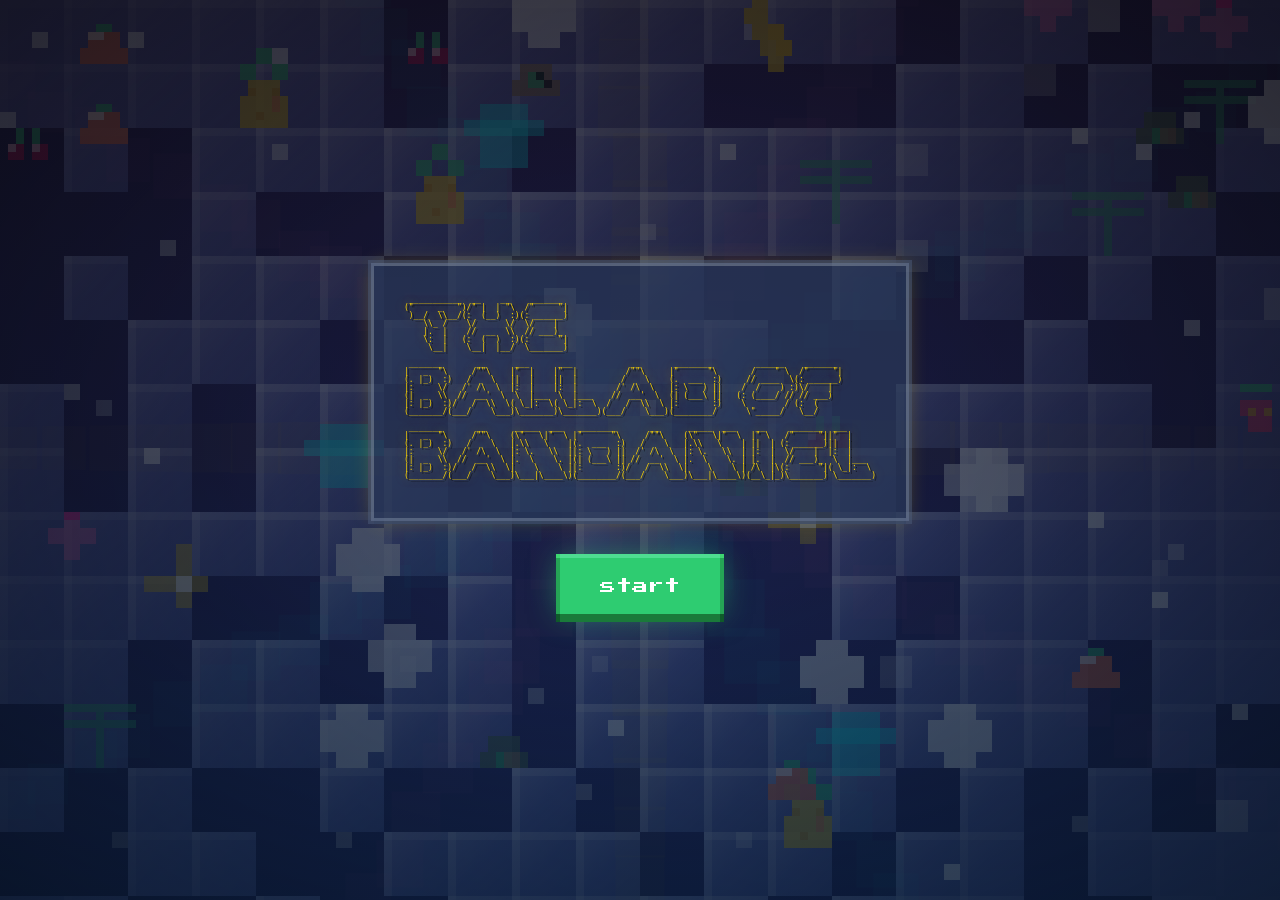
<file: index.html>
<!DOCTYPE html>
<html lang="en">
<head>
    <meta charset="UTF-8">
    <meta name="viewport" content="width=device-width, initial-scale=1.0">
    <title>THE BALLAD OF BANDANIEL</title>
    <link rel="icon" type="image/png" href="favicon.png">
    <link rel="stylesheet" href="css/main.css">
</head>
<body>
    <div id="gameContainer">

        <div id="startScreen">
            <canvas id="titleBackgroundCanvas"></canvas>
    <pre id="asciiTitle">
 ___________  __    __    _______                                                                 
("     _   ")/" |  | "\  /"     "|                                                                
 )__/  \\__/(:  (__)  :)(: ______)                                                                
    \\_ /    \/      \/  \/    |                                                                  
    |.  |    //  __  \\  // ___)_                                                                 
    \:  |   (:  (  )  :)(:      "|                                                                
     \__|    \__|  |__/  \_______)                                                                
                                                                                                  
 _______       __      ___      ___            __       ________         ______    _______        
|   _  "\     /""\    |"  |    |"  |          /""\     |"      "\       /    " \  /"     "|       
(. |_)  :)   /    \   ||  |    ||  |         /    \    (.  ___  :)     // ____  \(: ______)       
|:     \/   /' /\  \  |:  |    |:  |        /' /\  \   |: \   ) ||    /  /    ) :)\/    |         
(|  _  \\  //  __'  \  \  |___  \  |___    //  __'  \  (| (___\ ||   (: (____/ // // ___)         
|: |_)  :)/   /  \\  \( \_|:  \( \_|:  \  /   /  \\  \ |:       :)    \        / (:  (            
(_______/(___/    \___)\_______)\_______)(___/    \___)(________/      \"_____/   \__/            
                                                                                                  
 _______       __      _____  ___   ________       __      _____  ___    __     _______  ___      
|   _  "\     /""\    (\"   \|"  \ |"      "\     /""\    (\"   \|"  \  |" \   /"     "||"  |     
(. |_)  :)   /    \   |.\\   \    |(.  ___  :)   /    \   |.\\   \    | ||  | (: ______)||  |     
|:     \/   /' /\  \  |: \.   \\  ||: \   ) ||  /' /\  \  |: \.   \\  | |:  |  \/    |  |:  |     
(|  _  \\  //  __'  \ |.  \    \. |(| (___\ || //  __'  \ |.  \    \. | |.  |  // ___)_  \  |___  
|: |_)  :)/   /  \\  \|    \    \ ||:       :)/   /  \\  \|    \    \ | /\  |\(:      "|( \_|:  \ 
(_______/(___/    \___)\___|\____\)(________/(___/    \___)\___|\____\)(__\_|_)\_______) \_______)
    </pre>            
            <button id="startButton">START</button>
            
        </div>

        <!-- NEW: Consolidated Sidebar (replaces itemCounter, healthBar, inventoryButton) -->
        <div id="gameSidebar">
            
            <!-- Hands Panel -->
            <div id="handsPanel" class="sidebar-panel">
                <div class="sidebar-panel-header">hands</div>
                <div class="hands-container">
                    <div id="leftHandSlot" class="hand-slot empty"></div>
                    <div id="rightHandSlot" class="hand-slot empty"></div>
                </div>
                <div class="hand-swap-hint">press Q to swap</div>
            </div>
            
            <!-- Health Panel -->
            <div id="healthPanel" class="sidebar-panel">
                <div class="sidebar-panel-header">🍌 health</div>
                <div id="sidebarHealthBarContainer">
                    <div id="sidebarHealthBarFill" class="health-high" style="width: 100%"></div>
                </div>
                <div id="sidebarHealthBarText">100 / 100</div>
            </div>
            
        </div>
        
        <!-- Backpack Overlay (central, large - looking inside the bag) -->
        <div id="backpackOverlay">
            <div class="backpack-overlay-inner">
                <div class="backpack-overlay-header">
                    <span class="backpack-overlay-title">backpack</span>
                    <span class="backpack-overlay-close">[B] close</span>
                </div>
                <div id="backpackSlots" class="backpack-slots">
                    <!-- Slots are generated dynamically -->
                </div>
                <div class="backpack-capacity">
                    <span id="backpackCapacityText">0 / 6</span>
                </div>
                <div class="backpack-actions">
                    <button id="backpackUnequipBtn" class="backpack-btn">Take off</button>
                </div>
            </div>
        </div>

        <!-- Interact Prompt -->
        <div id="interactPrompt" style="display: none;">
            Press SPACE to interact
        </div>

        <!-- Inventory Panel (fullscreen overlay - stays as is) -->
        <div id="inventoryPanel">
            <div>
                <h3>Your Inventory</h3>
                <div id="inventoryList"></div>
                <button id="inventoryClose">Close</button>
            </div>
        </div>

        <!-- Storage Panel (stays as is) -->
        <div id="storagePanel">
            <h3>🎒 Storage</h3>
            <div class="storage-capacity">Space: <span id="storageCapacity">0 / 5</span></div>
            <div class="storage-container">
                <div class="storage-column">
                    <h4>Your Items</h4>
                    <div id="storageInventoryList" class="storage-list"></div>
                </div>
                <div class="storage-column">
                    <h4>Stored Items</h4>
                    <div id="storageStoredList" class="storage-list"></div>
                </div>
            </div>
            <button id="storageClose">Close</button>
        </div>

        <!-- Shop Panel (stays as is) -->
        <div id="shopPanel">
            <h2 class="shop-title">🛒 Merchant's Shop</h2>
            <div id="shopItems"></div>
            <button id="shopClose">Close Shop</button>
        </div>

        <!-- Pause Screen (stays as is) -->
        <div id="pauseScreen">
            <div id="pauseContent">
                <h2>⏸️ PAUSED</h2>
                <p>Game is paused</p>
                <p>Press ESC or P to resume</p>
                <button id="resumeButton">Resume Game</button>
            </div>
        </div>

        <!-- Game Over Screen (stays as is) -->
        <div id="gameOverScreen">
            <div id="gameOverContent">
                <h2>💀 GAME OVER</h2>
                <p>You have been defeated!</p>
                <p id="finalStats"></p>
                <button id="restartButton">Restart Game</button>
            </div>
        </div>        

        <canvas id="gameCanvas" width="1024" height="768"></canvas>

        <!-- Dialogue Box (stays as is) -->
        <div id="dialogueBox">
            <div id="dialogueName"></div>
            <div id="dialogueText"></div>
            <div id="dialogueChoices"></div>
            <div id="dialogueContinue">Press SPACE to continue</div>
        </div>

        <!-- Collapsible Controls Button (bottom-right corner) -->
        <div id="controlsButton">❓</div>        

        <!-- Collapsible Controls Panel -->
        <div id="controlsPanel">
            <div id="controlsPanelContent">
                <h3>Controls</h3>
                <div class="control-item">
                    <strong>Movement:</strong> Arrow Keys or WASD
                </div>
                <div class="control-item">
                    <strong>Interact:</strong> SPACE
                </div>
                <div class="control-item">
                    <strong>Pause:</strong> ESC or P
                </div>
                <div class="control-item">
                    <strong>Drop Item:</strong> X
                </div>
                <div class="control-item">
                    <strong>Swap Hands:</strong> Q (future)
                </div>
                <div class="control-item">
                    <strong>Backpack:</strong> B (future)
                </div>
                <hr style="border-color: rgba(255,255,255,0.2); margin: 15px 0;">
                <div class="control-item" style="font-size: 12px; color: #aaa;">
                    <strong>Debug Info:</strong><br>
                    Position: <span id="position">0, 0</span>
                </div>
            </div>
        </div>
    </div>

    <!-- JavaScript -->
    
    <!-- Config -->
    <script src="js/config/constants.js"></script>
    <script src="js/config/tent-configs.js"></script>
    <script src="js/config/bussy-config.js"></script>
    <script src="js/config/porto-potty-configs.js"></script>
    
    <!-- World Data -->
    <script src="js/world/maps.js"></script>
    <script src="js/world/bus-unlock-system.js"></script>
    
    <!-- Entity Data -->
    <script src="js/entities/large-props.js"></script>
    <script src="js/entities/small-props.js"></script>
    <script src="js/entities/props-registry.js"></script>
    <script src="js/entities/items-data.js"></script>
    <script src="js/entities/npcs-data.js"></script>
    <script src="js/entities/enemies.js"></script>
    
    <!-- Rendering Components -->
    <!-- Sprite files (load before renderer) -->
    <script src="js/rendering/sprites/bandaniel.js"></script>
    <script src="js/rendering/sprites/npcs.js"></script>
    <script src="js/rendering/sprites/bussy.js"></script>
    <script src="js/rendering/sprites/strawberto.js"></script>
    <script src="js/rendering/sprites/carl.js"></script>
    <script src="js/rendering/sprites/plantain-jane.js"></script>
    <script src="js/rendering/sprites/elektra.js"></script>
    <script src="js/rendering/sprites.js"></script>
    <script src="js/rendering/sprites/kim.js"></script>
    <script src="js/rendering/sprites/chuck-cherry.js"></script>
    <script src="js/rendering/sprites/coffee-guy.js"></script>
    <script src="js/rendering/sprites/blueberry.js"></script>
    <script src="js/rendering/sprites/grape.js"></script>
    <script src="js/rendering/items.js"></script>
    <script src="js/rendering/props.js"></script>
    <script src="js/rendering/oak-tree.js"></script>
    <script src="js/rendering/tent.js"></script> 
    <script src="js/rendering/campfire.js"></script>
    <script src="js/rendering/port-o-potty.js"></script>
    <script src="js/rendering/camping-props.js"></script>
    <script src="js/rendering/bus-props.js"></script>
    <script src="js/rendering/bus-interior-walls.js"></script>
    
    <!-- Systems -->
    <script src="js/systems/collision.js"></script>
    <script src="js/systems/world-items.js"></script>
    <script src="js/systems/inventory.js"></script>
    <script src="js/systems/shop.js"></script>
    <script src="js/systems/storage.js"></script>
    <script src="js/systems/steering-wheel-interaction.js"></script>
    <script src="js/systems/backpack-interaction.js"></script>
    
    <!-- Entities -->
    <script src="js/entities/player.js"></script>
    
    <!-- UI -->
    <script src="js/ui/sidebar.js"></script>  
    <script src="js/ui/input-handler-additions.js"></script>
    <script src="js/ui/interactions.js"></script>
    <script src="js/ui/integration.js"></script>
    <script src="js/ui/dialogue.js"></script>
    <script src="js/ui/screens.js"></script>
    <script src="js/ui/controls-toggle.js"></script>
    <script src="js/ui/title-background.js"></script>
    
    <!-- Systems -->
    <script src="js/systems/porto-potty-interaction.js"></script>

    <!-- Rendering -->
    <script src="js/rendering/tiles.js"></script>
    <script src="js/rendering/renderer.js"></script>
    
    <!-- Core Engine (MUST load before main.js) -->
    <script src="js/core/camera.js"></script>
    <script src="js/core/input.js"></script>
    <script src="js/world/transitions.js"></script>
    <script src="js/core/game.js"></script>

    <!-- Main Entry Point (defines canvas and ctx, starts game) -->
    <!-- ⚠️ MUST load AFTER game.js so gameLoop is defined -->
    <script src="js/main.js"></script>



</body>
</html>
</file>
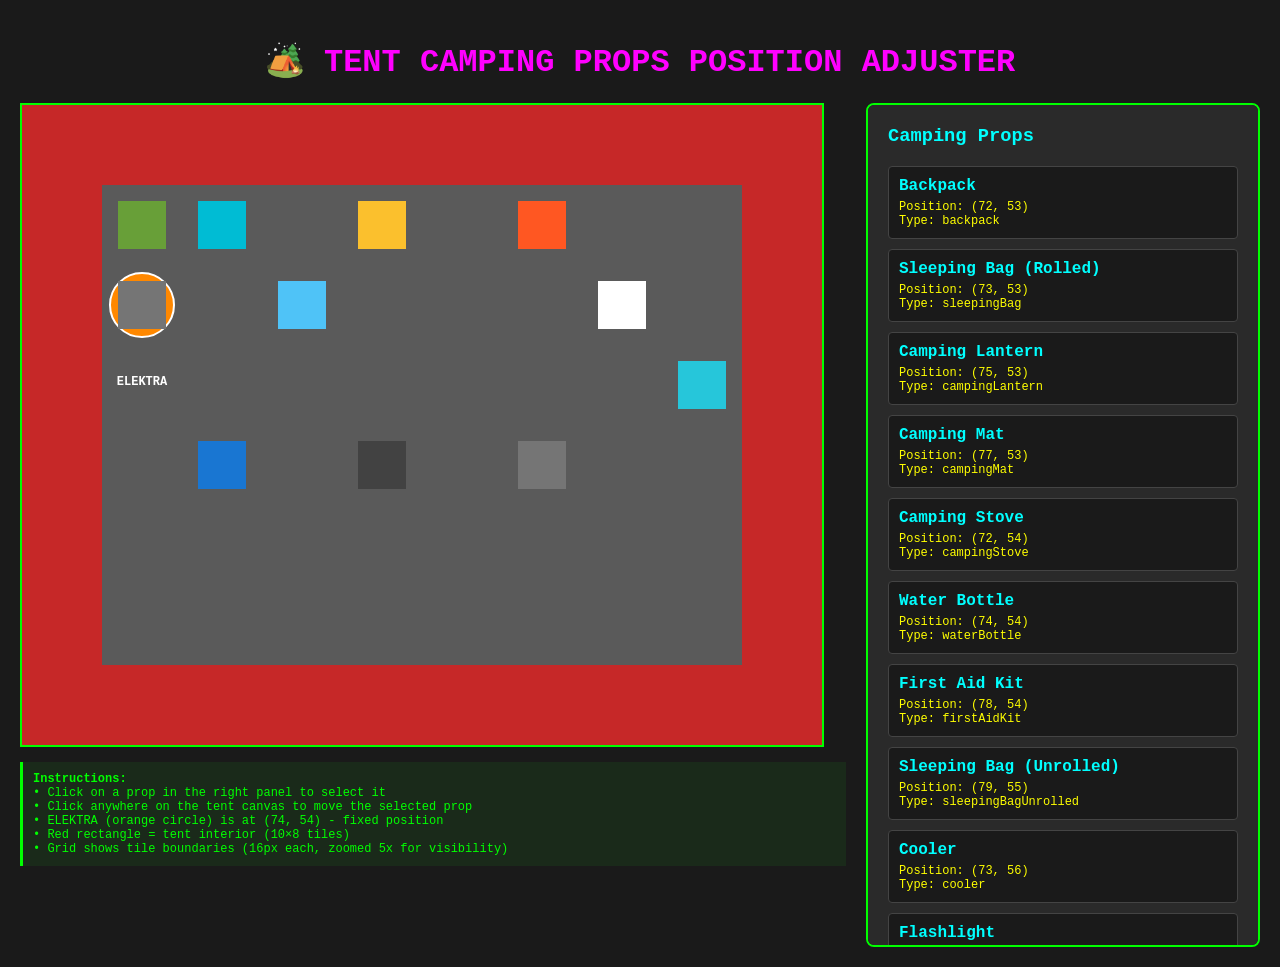
<file: js/rendering/tent_props.html>
<!DOCTYPE html>
<html lang="en">
<head>
    <meta charset="UTF-8">
    <meta name="viewport" content="width=device-width, initial-scale=1.0">
    <title>Tent Camping Props Position Adjuster</title>
    <style>
        body {
            font-family: 'Courier New', monospace;
            background: #1a1a1a;
            color: #00ff00;
            padding: 20px;
            margin: 0;
        }
        
        h1 {
            color: #ff00ff;
            text-align: center;
        }
        
        .container {
            display: flex;
            gap: 20px;
            max-width: 1400px;
            margin: 0 auto;
        }
        
        .canvas-section {
            flex: 1;
        }
        
        canvas {
            border: 2px solid #00ff00;
            background: #000;
            cursor: crosshair;
            image-rendering: pixelated;
            image-rendering: crisp-edges;
        }
        
        .controls {
            width: 350px;
            background: #2a2a2a;
            padding: 20px;
            border: 2px solid #00ff00;
            border-radius: 8px;
            max-height: 800px;
            overflow-y: auto;
        }
        
        .prop-item {
            background: #1a1a1a;
            border: 1px solid #444;
            padding: 10px;
            margin: 10px 0;
            border-radius: 4px;
            cursor: pointer;
            transition: all 0.2s;
        }
        
        .prop-item:hover {
            border-color: #00ff00;
        }
        
        .prop-item.selected {
            border: 2px solid #ff00ff;
            background: #2a1a2a;
        }
        
        .prop-name {
            font-weight: bold;
            color: #00ffff;
            margin-bottom: 5px;
        }
        
        .prop-coords {
            color: #ffff00;
            font-size: 12px;
        }
        
        button {
            background: #00ff00;
            color: #000;
            border: none;
            padding: 10px 20px;
            margin: 5px;
            cursor: pointer;
            font-family: 'Courier New', monospace;
            font-weight: bold;
            border-radius: 4px;
            transition: all 0.2s;
        }
        
        button:hover {
            background: #00ffff;
        }
        
        .export-area {
            margin-top: 20px;
        }
        
        textarea {
            width: 100%;
            height: 200px;
            background: #000;
            color: #00ff00;
            border: 1px solid #00ff00;
            padding: 10px;
            font-family: 'Courier New', monospace;
            font-size: 11px;
            border-radius: 4px;
        }
        
        .info {
            background: #1a2a1a;
            padding: 10px;
            margin: 10px 0;
            border-left: 3px solid #00ff00;
            font-size: 12px;
        }
        
        .legend {
            margin-top: 20px;
            padding: 10px;
            background: #1a1a2a;
            border: 1px solid #4444ff;
            border-radius: 4px;
            font-size: 11px;
        }
        
        .legend-item {
            margin: 5px 0;
            display: flex;
            align-items: center;
            gap: 10px;
        }
        
        .legend-color {
            width: 20px;
            height: 20px;
            border: 1px solid #fff;
        }
    </style>
</head>
<body>
    <h1>🏕️ TENT CAMPING PROPS POSITION ADJUSTER</h1>
    
    <div class="container">
        <div class="canvas-section">
            <canvas id="tentCanvas" width="800" height="640"></canvas>
            <div class="info">
                <strong>Instructions:</strong><br>
                • Click on a prop in the right panel to select it<br>
                • Click anywhere on the tent canvas to move the selected prop<br>
                • ELEKTRA (orange circle) is at (74, 54) - fixed position<br>
                • Red rectangle = tent interior (10×8 tiles)<br>
                • Grid shows tile boundaries (16px each, zoomed 5x for visibility)
            </div>
        </div>
        
        <div class="controls">
            <h3 style="color: #00ffff; margin-top: 0;">Camping Props</h3>
            
            <div id="propsList"></div>
            
            <div class="legend">
                <strong style="color: #ffff00;">Legend:</strong>
                <div class="legend-item">
                    <div class="legend-color" style="background: #c62828;"></div>
                    <span>Tent Walls</span>
                </div>
                <div class="legend-item">
                    <div class="legend-color" style="background: #5a5a5a;"></div>
                    <span>Tent Floor</span>
                </div>
                <div class="legend-item">
                    <div class="legend-color" style="background: #ff8800;"></div>
                    <span>ELEKTRA (NPC)</span>
                </div>
            </div>
            
            <div class="export-area">
                <button onclick="exportConfig()">📋 Export Config</button>
                <button onclick="resetPositions()">🔄 Reset to Default</button>
                <textarea id="exportCode" placeholder="Click 'Export Config' to generate code..."></textarea>
            </div>
        </div>
    </div>

    <script>
        const canvas = document.getElementById('tentCanvas');
        const ctx = canvas.getContext('2d');
        
        // Constants
        const TILE_SIZE = 16;
        const ZOOM = 5; // 5x zoom for visibility
        const DISPLAY_SIZE = TILE_SIZE * ZOOM;
        
        // Tent interior bounds (in tile coordinates)
        const TENT_BOUNDS = {
            x: 71,
            y: 52,
            width: 10,
            height: 8
        };
        
        // ELEKTRA position (MOVED LEFT)
        const ELEKTRA_POS = { x: 72, y: 54 };
        
        // Camping props data (UPDATED POSITIONS)
        let props = [
            { x: 72, y: 53, type: 'backpack', name: 'Backpack', color: '#689f38' },
            { x: 73, y: 53, type: 'sleepingBag', name: 'Sleeping Bag (Rolled)', color: '#00bcd4' },
            { x: 75, y: 53, type: 'campingLantern', name: 'Camping Lantern', color: '#fbc02d' },
            { x: 77, y: 53, type: 'campingMat', name: 'Camping Mat', color: '#ff5722' },
            { x: 72, y: 54, type: 'campingStove', name: 'Camping Stove', color: '#757575' },
            { x: 74, y: 54, type: 'waterBottle', name: 'Water Bottle', color: '#4fc3f7' },
            { x: 78, y: 54, type: 'firstAidKit', name: 'First Aid Kit', color: '#ffffff' },
            { x: 79, y: 55, type: 'sleepingBagUnrolled', name: 'Sleeping Bag (Unrolled)', color: '#26c6da' },
            { x: 73, y: 56, type: 'cooler', name: 'Cooler', color: '#1976d2' },
            { x: 75, y: 56, type: 'campingFlashlight', name: 'Flashlight', color: '#424242' },
            { x: 77, y: 56, type: 'campingChair', name: 'Camping Chair', color: '#757575' }
        ];
        
        let selectedPropIndex = null;
        
        function drawTent() {
            ctx.clearRect(0, 0, canvas.width, canvas.height);
            
            // Draw grid
            ctx.strokeStyle = '#333';
            ctx.lineWidth = 1;
            for (let x = 0; x <= 10; x++) {
                ctx.beginPath();
                ctx.moveTo(x * DISPLAY_SIZE, 0);
                ctx.lineTo(x * DISPLAY_SIZE, 8 * DISPLAY_SIZE);
                ctx.stroke();
            }
            for (let y = 0; y <= 8; y++) {
                ctx.beginPath();
                ctx.moveTo(0, y * DISPLAY_SIZE);
                ctx.lineTo(10 * DISPLAY_SIZE, y * DISPLAY_SIZE);
                ctx.stroke();
            }
            
            // Draw tent floor (grey)
            ctx.fillStyle = '#5a5a5a';
            ctx.fillRect(DISPLAY_SIZE, DISPLAY_SIZE, 8 * DISPLAY_SIZE, 6 * DISPLAY_SIZE);
            
            // Draw tent walls (red border)
            ctx.strokeStyle = '#c62828';
            ctx.lineWidth = DISPLAY_SIZE;
            ctx.strokeRect(
                DISPLAY_SIZE / 2,
                DISPLAY_SIZE / 2,
                9 * DISPLAY_SIZE,
                7 * DISPLAY_SIZE
            );
            
            // Draw ELEKTRA (orange circle)
            const elektraX = (ELEKTRA_POS.x - TENT_BOUNDS.x) * DISPLAY_SIZE + DISPLAY_SIZE / 2;
            const elektraY = (ELEKTRA_POS.y - TENT_BOUNDS.y) * DISPLAY_SIZE + DISPLAY_SIZE / 2;
            ctx.fillStyle = '#ff8800';
            ctx.beginPath();
            ctx.arc(elektraX, elektraY, DISPLAY_SIZE * 0.4, 0, Math.PI * 2);
            ctx.fill();
            ctx.strokeStyle = '#ffffff';
            ctx.lineWidth = 2;
            ctx.stroke();
            
            // Add ELEKTRA label
            ctx.fillStyle = '#ffffff';
            ctx.font = 'bold 12px Courier New';
            ctx.textAlign = 'center';
            ctx.fillText('ELEKTRA', elektraX, elektraY + DISPLAY_SIZE);
            
            // Draw props
            props.forEach((prop, index) => {
                const px = (prop.x - TENT_BOUNDS.x) * DISPLAY_SIZE + DISPLAY_SIZE / 2;
                const py = (prop.y - TENT_BOUNDS.y) * DISPLAY_SIZE + DISPLAY_SIZE / 2;
                
                // Draw prop square
                ctx.fillStyle = prop.color;
                const size = DISPLAY_SIZE * 0.6;
                ctx.fillRect(px - size / 2, py - size / 2, size, size);
                
                // Highlight if selected
                if (index === selectedPropIndex) {
                    ctx.strokeStyle = '#ff00ff';
                    ctx.lineWidth = 3;
                    ctx.strokeRect(px - size / 2 - 2, py - size / 2 - 2, size + 4, size + 4);
                }
            });
        }
        
        function updatePropsList() {
            const list = document.getElementById('propsList');
            list.innerHTML = props.map((prop, index) => `
                <div class="prop-item ${index === selectedPropIndex ? 'selected' : ''}" 
                     onclick="selectProp(${index})">
                    <div class="prop-name">${prop.name}</div>
                    <div class="prop-coords">Position: (${prop.x}, ${prop.y})</div>
                    <div class="prop-coords">Type: ${prop.type}</div>
                </div>
            `).join('');
        }
        
        function selectProp(index) {
            selectedPropIndex = index;
            updatePropsList();
            drawTent();
        }
        
        canvas.addEventListener('click', (e) => {
            if (selectedPropIndex === null) return;
            
            const rect = canvas.getBoundingClientRect();
            const clickX = e.clientX - rect.left;
            const clickY = e.clientY - rect.top;
            
            // Convert to tile coordinates
            const tileX = Math.floor(clickX / DISPLAY_SIZE) + TENT_BOUNDS.x;
            const tileY = Math.floor(clickY / DISPLAY_SIZE) + TENT_BOUNDS.y;
            
            // Update prop position
            props[selectedPropIndex].x = tileX;
            props[selectedPropIndex].y = tileY;
            
            updatePropsList();
            drawTent();
        });
        
        function exportConfig() {
            const config = props.map(prop => `    // ${prop.name.toUpperCase()}
    {
        x: ${prop.x},
        y: ${prop.y},
        type: '${prop.type}',
        name: '${prop.name}',
        description: 'A ${prop.name.toLowerCase()}.',
        collidable: true,
        drawFunction: 'draw${prop.type.charAt(0).toUpperCase() + prop.type.slice(1)}'
    }`).join(',\n\n');
            
            const fullConfig = `const TENT_CAMPING_PROPS = [\n${config}\n];`;
            
            document.getElementById('exportCode').value = fullConfig;
            document.getElementById('exportCode').select();
        }
        
        function resetPositions() {
            props = [
                { x: 72, y: 53, type: 'backpack', name: 'Backpack', color: '#689f38' },
                { x: 73, y: 53, type: 'sleepingBag', name: 'Sleeping Bag (Rolled)', color: '#00bcd4' },
                { x: 75, y: 53, type: 'campingLantern', name: 'Camping Lantern', color: '#fbc02d' },
                { x: 77, y: 53, type: 'campingMat', name: 'Camping Mat', color: '#ff5722' },
                { x: 72, y: 54, type: 'campingStove', name: 'Camping Stove', color: '#757575' },
                { x: 74, y: 54, type: 'waterBottle', name: 'Water Bottle', color: '#4fc3f7' },
                { x: 78, y: 54, type: 'firstAidKit', name: 'First Aid Kit', color: '#ffffff' },
                { x: 79, y: 55, type: 'sleepingBagUnrolled', name: 'Sleeping Bag (Unrolled)', color: '#26c6da' },
                { x: 73, y: 56, type: 'cooler', name: 'Cooler', color: '#1976d2' },
                { x: 75, y: 56, type: 'campingFlashlight', name: 'Flashlight', color: '#424242' },
                { x: 77, y: 56, type: 'campingChair', name: 'Camping Chair', color: '#757575' }
            ];
            selectedPropIndex = null;
            updatePropsList();
            drawTent();
        }
        
        // Initialize
        updatePropsList();
        drawTent();
    </script>
</body>
</html>
</file>
<file: css/main.css>
/* ================================================
   THE BALLAD OF BANDANIEL - MAIN STYLESHEET
   SNES-inspired RPG aesthetic
   ================================================ */

/* Import Google Fonts */
@import url('https://fonts.googleapis.com/css2?family=Press+Start+2P&display=swap');

/* Import component stylesheets */
@import url('base.css');
@import url('ui/sidebar.css');  /* ✅ NEW: Consolidated sidebar */
@import url('ui/hud.css');  /* DEPRECATED: kept for backward compatibility */
@import url('ui/dialogue.css');
@import url('ui/inventory.css');
@import url('ui/controls.css');
@import url('screens/start.css');
@import url('screens/pause.css');
@import url('screens/gameover.css');
@import url('screens/shop.css');
@import url('ui/storage.css');

/* ================================================
   GLOBAL RESET & BASE STYLES
   ================================================ */
* {
    margin: 0;
    padding: 0;
    box-sizing: border-box;
}

body {
    font-family: 'Press Start 2P', monospace;
    background: #000000;
    color: #ffffff;
    overflow: hidden;
    letter-spacing: 0;
    line-height: 1.6;
    image-rendering: pixelated;
    image-rendering: -moz-crisp-edges;
    image-rendering: crisp-edges;
}

/* ================================================
   MAIN GAME CONTAINER
   ================================================ */
#gameContainer {
    position: relative;
    width: 100vw;
    height: 100vh;
    display: flex;
    justify-content: center;
    align-items: center;
    background: #000000;
}

/* ================================================
   CANVAS STYLING
   ================================================ */
#gameCanvas,
#titleBackgroundCanvas {
    image-rendering: pixelated;
    image-rendering: -moz-crisp-edges;
    image-rendering: crisp-edges;
    border: none;
}

#gameCanvas {
    position: absolute;
    top: 50%;
    left: 50%;
    transform: translate(-50%, -50%);
    background: #000000;
}

/* ================================================
   SNES-STYLE BUTTON BASE (shared across all buttons)
   ================================================ */
button {
    font-family: 'Press Start 2P', monospace;
    font-size: 12px;
    font-weight: normal;
    text-transform: lowercase;
    letter-spacing: 0;
    border: none;
    border-radius: 0;
    cursor: pointer;
    transition: none;
    padding: 12px 20px;
    background: #5a6988;
    color: #ffffff;
    
    /* Chunky SNES-style border */
    box-shadow: 
        0 6px 0 #2a3344,
        0 -4px 0 #7a89a8,
        -4px 0 0 #4a5968,
        4px 0 0 #4a5968,
        -4px -4px 0 #6a7988,
        4px -4px 0 #6a7988,
        -4px 6px 0 #1a2334,
        4px 6px 0 #1a2334;
}

button:hover {
    background: #00d4ff;
    color: #000000;
    box-shadow: 
        0 6px 0 #006a7f,
        0 -4px 0 #33e0ff,
        -4px 0 0 #00a0bf,
        4px 0 0 #00a0bf,
        -4px -4px 0 #00c4df,
        4px -4px 0 #00c4df,
        -4px 6px 0 #00505f,
        4px 6px 0 #00505f;
}

button:active {
    transform: translateY(4px);
    box-shadow: 
        0 2px 0 #2a3344,
        0 -4px 0 #7a89a8,
        -4px 0 0 #4a5968,
        4px 0 0 #4a5968;
}

/* ================================================
   SNES-STYLE WINDOW BASE (shared across all windows)
   ================================================ */
.snes-window {
    background: #3a4466;
    border: none;
    border-radius: 0;
    
    /* Classic SNES window border */
    box-shadow: 
        0 0 0 4px #6a7a9a,
        0 0 0 8px #4a5a7a,
        0 0 0 12px #2a3a5a,
        0 12px 0 0 #1a2a4a,
        0 16px 0 0 #0a1a3a;
}

/* Alternative light window style */
.snes-window-light {
    background: #d4d4e4;
    border: none;
    border-radius: 0;
    
    box-shadow: 
        0 0 0 4px #ffffff,
        0 0 0 8px #a4a4b4,
        0 0 0 12px #747484,
        0 12px 0 0 #545464,
        0 16px 0 0 #343444;
}

/* ================================================
   TEXT STYLING
   ================================================ */
h1, h2, h3 {
    font-family: 'Press Start 2P', monospace;
    font-weight: normal;
    text-transform: lowercase;
    letter-spacing: 0;
}

p {
    font-family: 'Press Start 2P', monospace;
    font-size: 11px;
    line-height: 1.8;
    letter-spacing: 0;
}

/* ================================================
   REMOVE ALL SMOOTH TRANSITIONS
   ================================================ */
* {
    transition: none !important;
    animation-duration: 0s !important;
}

/* ================================================
   MOBILE RESPONSIVE BASE
   ================================================ */
@media (max-width: 768px) {
    button {
        font-size: 10px;
        padding: 10px 16px;
    }
    
    p {
        font-size: 9px;
        line-height: 2;
    }
    
    .snes-window {
        box-shadow: 
            0 0 0 3px #6a7a9a,
            0 0 0 6px #4a5a7a,
            0 0 0 9px #2a3a5a,
            0 9px 0 0 #1a2a4a;
    }
}

@media (max-width: 480px) {
    button {
        font-size: 8px;
        padding: 8px 12px;
    }
    
    p {
        font-size: 8px;
    }
}
</file>
